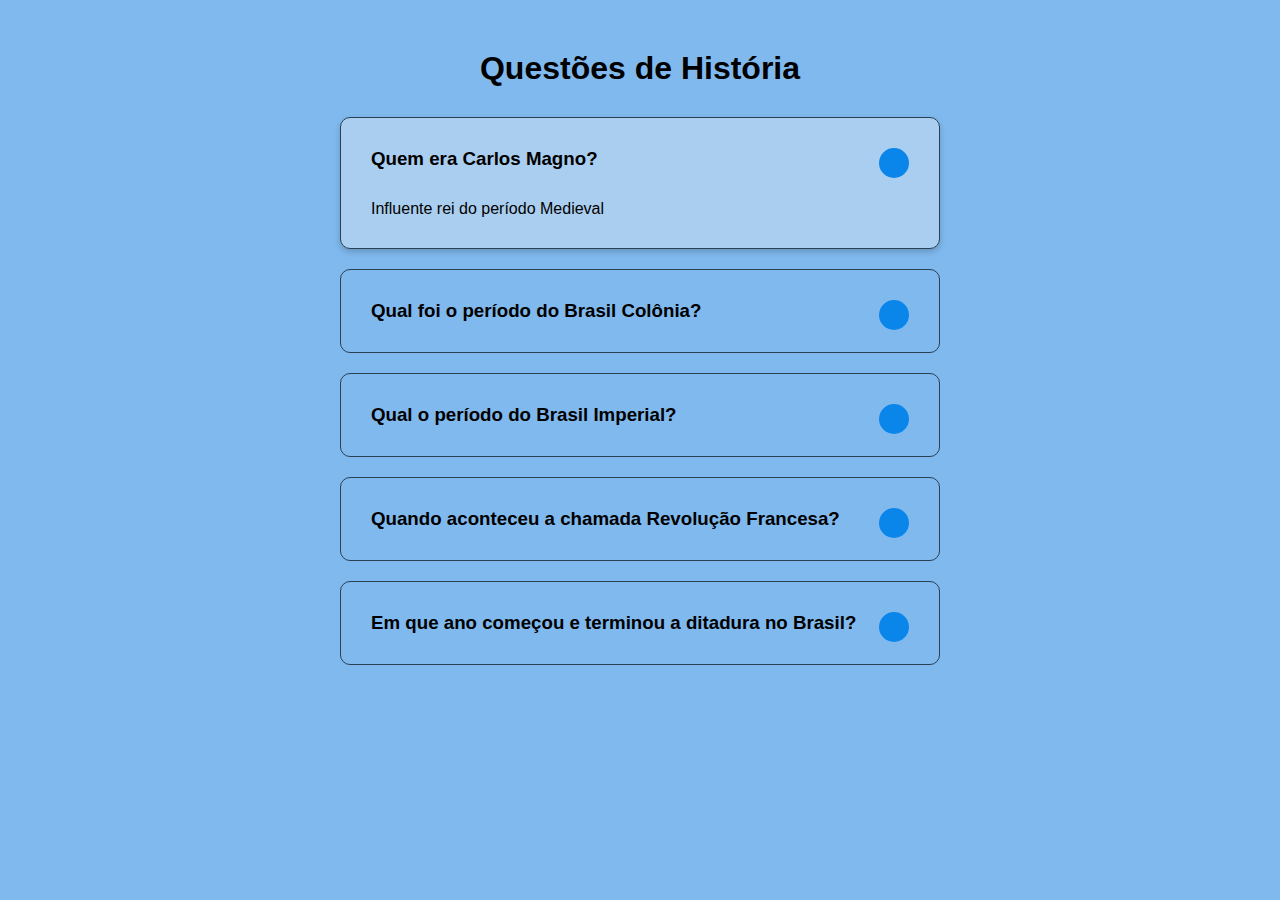
<file: Paketa-Academy_atividade3/Mini-Projetos/CaixasQuestoes/index.html>
<!DOCTYPE html>
<html lang="pt-br">
<head>
    <meta charset="UTF-8">
    <meta http-equiv="X-UA-Compatible" content="IE=edge">
    <meta name="viewport" content="width=device-width, initial-scale=1.0">
    <link rel="shortcut icon" href="favicon.ico" type="image/x-icon">
    <link rel="stylesheet" href="style.css">
    <title>Caixas de Questões</title>
</head>
<body>
    <main>
        <h1>Questões de História</h1>
        <div class="container">
            <div class="box active">
                <h3 class="box-title">Quem era Carlos Magno?</h3>
                <p class="box-text">Influente rei do período Medieval</p>
                <button class="btn"></button>
            </div>
            <div class="box">
                <h3 class="box-title">Qual foi o período do Brasil Colônia?</h3>
                <p class="box-text">de 1530 a 1822</p>
                <button class="btn"></button>
            </div>        
            <div class="box">
                <h3 class="box-title">Qual o período do Brasil Imperial?</h3>
                <p class="box-text">de 1822 a 1889</p>
                <button class="btn"></button>
            </div>       
            <div class="box">
                <h3 class="box-title">Quando aconteceu a chamada Revolução Francesa?</h3>
                <p class="box-text">de 1789 a 1799</p>
                <button class="btn"></button>
            </div>            
            <div class="box">
                <h3 class="box-title">Em que ano começou e terminou a ditadura no Brasil?</h3>
                <p class="box-text">de 1964 a 1985</p>
                <button class="btn"></button>
            </div>
        </div>
    </main>
    <script src="index.js"></script>
</body>
</html>
</file>
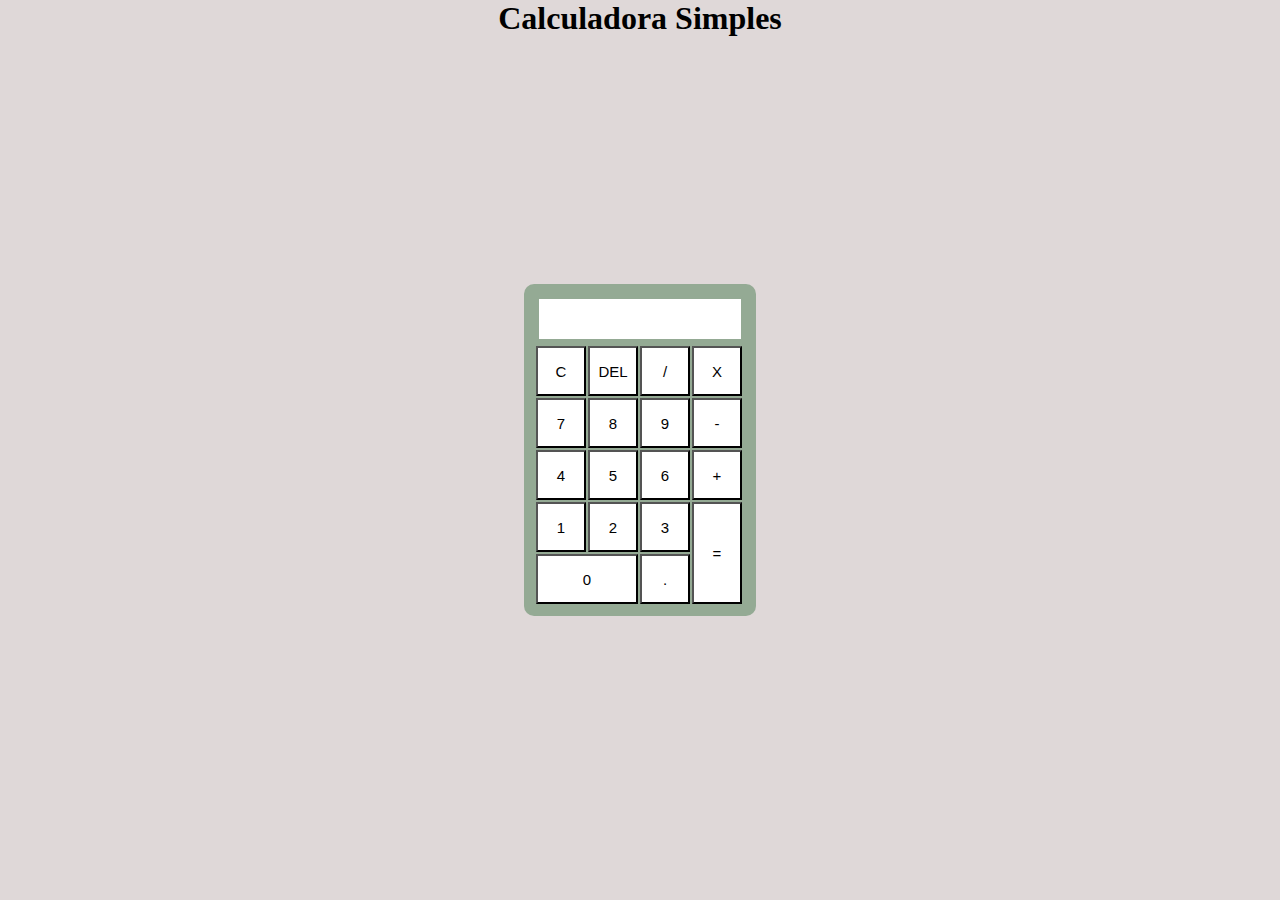
<file: Paketa-Academy_atividade3/Mini-Projetos/Calculadora/index.html>
<!DOCTYPE html>
<html lang="pt-br">
<head>
    <meta charset="UTF-8">
    <meta http-equiv="X-UA-Compatible" content="IE=edge">
    <meta name="viewport" content="width=device-width, initial-scale=1.0">
    <title>Calculadora Simples</title>
    <link rel="shortcut icon" href="favicon.ico" type="Figura">
    <link rel="stylesheet" href="style.css">
</head>
<body>
    <div class="container">
        <h1>Calculadora Simples</h1>
        <div class="calc">
            <p id="result"></p>
            <table>
                <tr>
                    <td><button class="btn" onclick="clean()">C</button></td>
                    <td><button class="btn" onclick="delet()">DEL</button></td>
                    <td><button class="btn" onclick="insert('/')">/</button></td>
                    <td><button class="btn" onclick="insert('*')">X</button></td>
                </tr>
                <tr>
                    <td><button class="btn" onclick="insert('7')">7</button></td>
                    <td><button class="btn" onclick="insert('8')">8</button></td>
                    <td><button class="btn" onclick="insert('9')">9</button></td>
                    <td><button class="btn" onclick="insert('-')">-</button></td>
                </tr>
                <tr>
                    <td><button class="btn" onclick="insert('4')">4</button></td>
                    <td><button class="btn" onclick="insert('5')">5</button></td>
                    <td><button class="btn" onclick="insert('6')">6</button></td>
                    <td><button class="btn" onclick="insert('+')">+</button></td>
                </tr>
                <tr>
                    <td><button class="btn" onclick="insert('1')">1</button></td>
                    <td><button class="btn" onclick="insert('2')">2</button></td>
                    <td><button class="btn" onclick="insert('3')">3</button></td>
                    <td rowspan="2"><button class="btn--1" onclick="calcular ()">=</button></td>
                </tr>
                <tr>
                    <td colspan="2"><button class="btn--2" onclick="insert('0')">0</button></td>
                    <td><button class="btn" onclick="insert('.')">.</button></td>
                </tr>
            </table>
        </div>
    </div>
<script src="index.js"></script>    
</body>
</html>
</file>
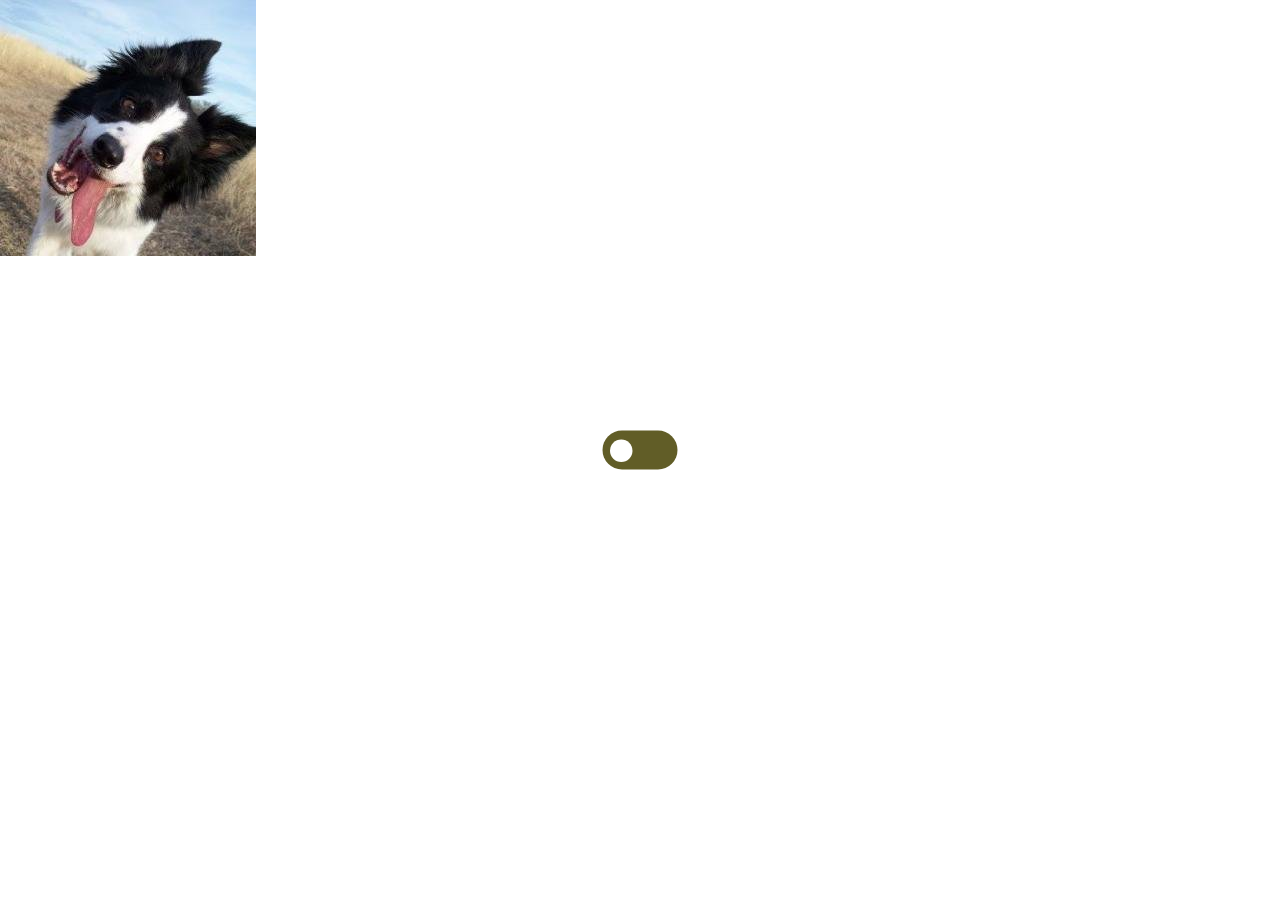
<file: Paketa-Academy_atividade3/Mini-Projetos/CheckBox/index.html>
<!DOCTYPE html>
<html lang="pt-br">
<head>
    <meta charset="UTF-8">
    <meta http-equiv="X-UA-Compatible" content="IE=edge">
    <meta name="viewport" content="width=device-width, initial-scale=1.0">
    <link rel="shortcut icon" href="favicon.ico" type="image/x-icon">
    <link rel="stylesheet" href="style.css">
    <title>Mudança de Thema</title>
</head>
<body>
    <main>
        <div>
            <input type="checkbox" class="checkbox" id="chk" />
            <label class="label" for="chk">
            <div class="ball"></div>
            </label>
        </div>
    </main>
    <script src="index.js"></script>
    
</body>
</html>
</file>
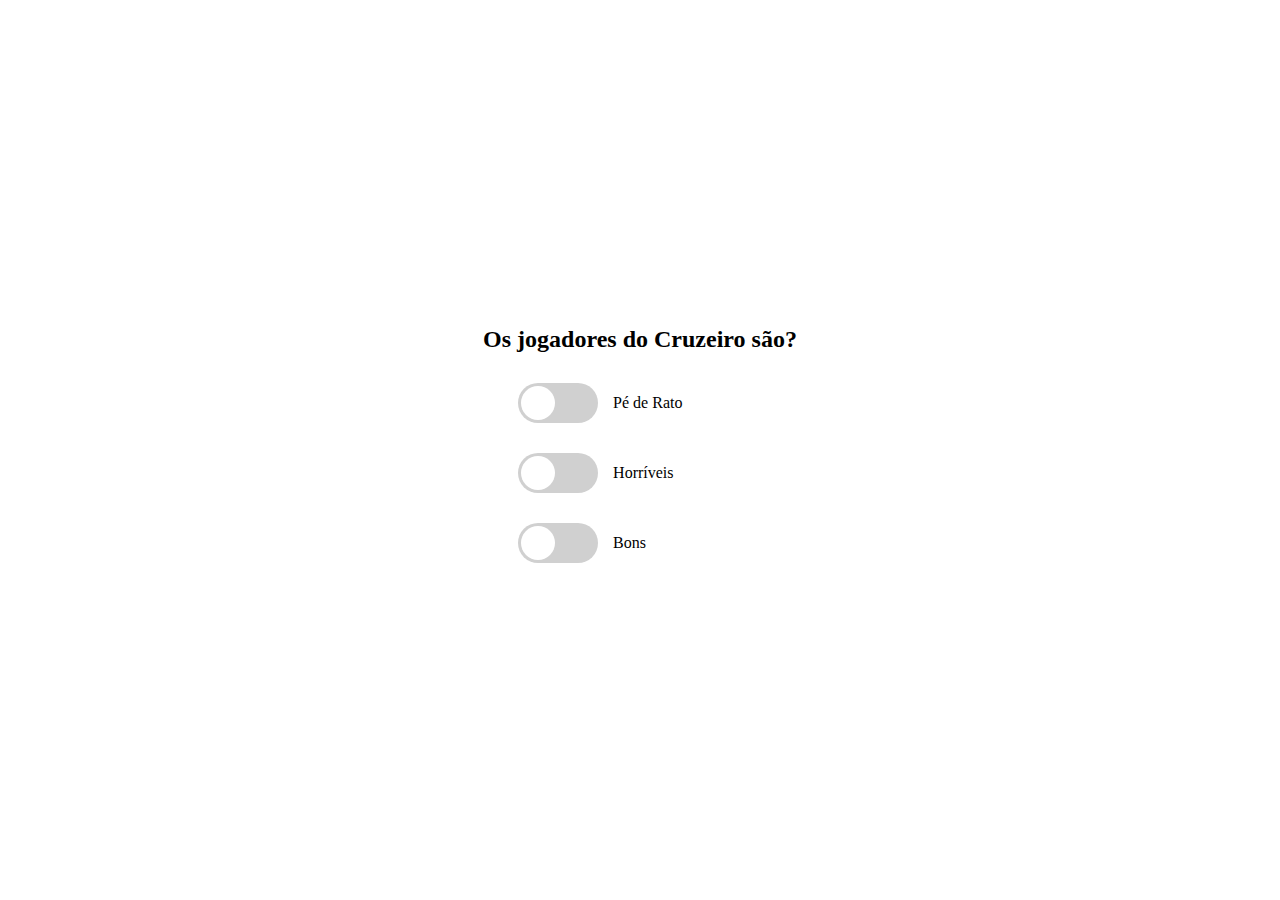
<file: Paketa-Academy_atividade3/Mini-Projetos/DoubleCheck/index.html>
<!DOCTYPE html>
<html lang="pt-br">
<head>
    <meta charset="UTF-8">
    <meta http-equiv="X-UA-Compatible" content="IE=edge">
    <meta name="viewport" content="width=device-width, initial-scale=1.0">
    <link rel="shortcut icon" href="favicon.ico" type="image/x-icon">
    <link rel="stylesheet" href="style.css">
    <title>Double Check</title>
</head>
<body>
    <main>
        <h2>Os jogadores do Cruzeiro são?</h2>
        <div class="container">
	        <input type="checkbox" class="toggle" id="a1" />
	        <label for="a1" class="label">
		        <div class="ball"></div>
	        </label>
	        <span>Pé de Rato</span>
        </div>
        <div class="container">
            <input type="checkbox" class="toggle" id="a2" />
            <label for="a2" class="label">
                <div class="ball"></div>
            </label>
            <span>Horríveis</span>
        </div>
        <div class="container">
            <input type="checkbox" class="toggle" id="a3" />
            <label for="a3" class="label">
                <div class="ball"></div>
            </label>
            <span>Bons</span>
        </div>
    </main>
    <script src="index.js"></script>
</body>
</html>
</file>
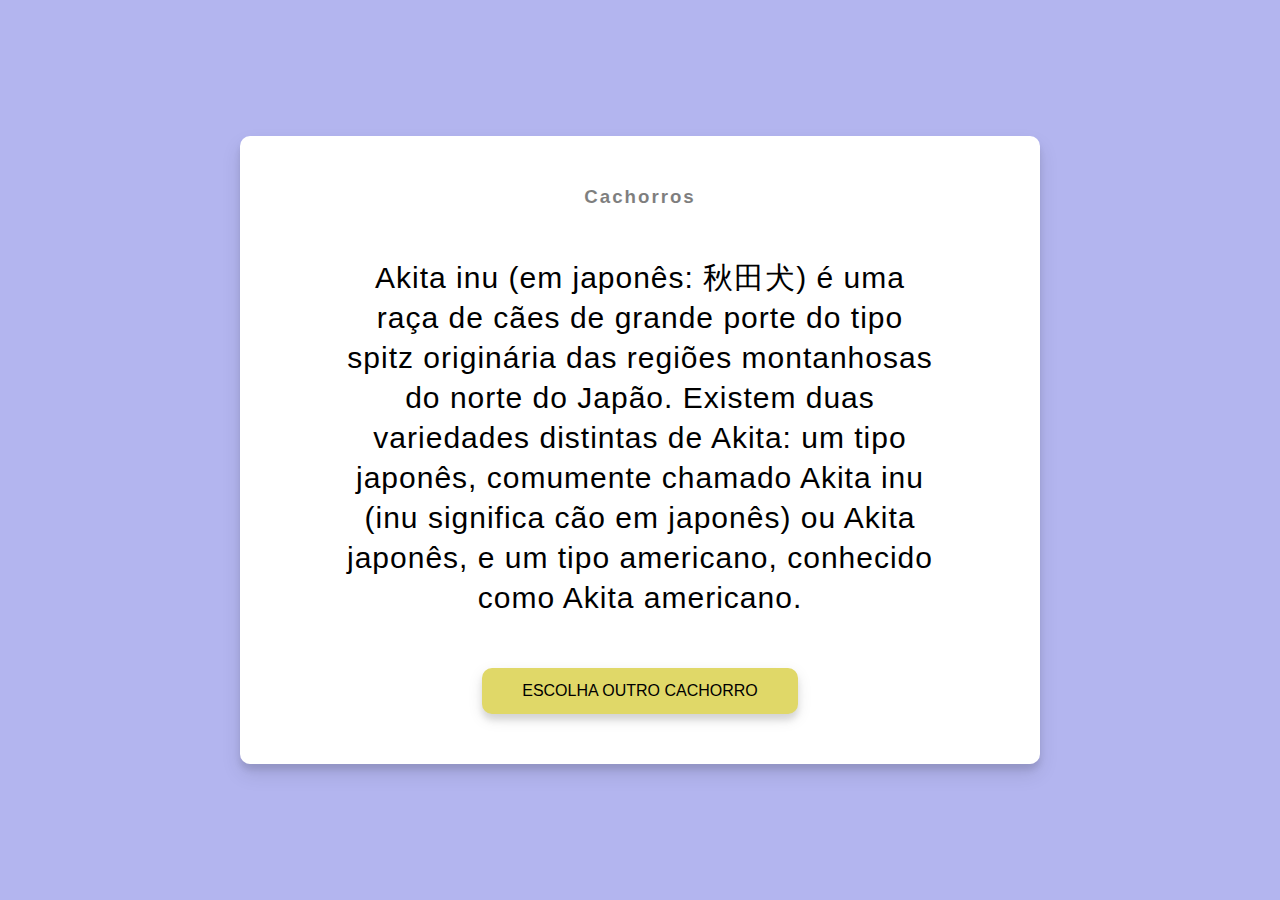
<file: Paketa-Academy_atividade3/Mini-Projetos/FrasesAleatorias/index.html>
<!DOCTYPE html>
<html lang="pt-br">
<head>
    <meta charset="UTF-8">
    <meta http-equiv="X-UA-Compatible" content="IE=edge">
    <meta name="viewport" content="width=device-width, initial-scale=1.0">
    <link rel="shortcut icon" href="favicon.ico" type="image/x-icon">
    <link rel="stylesheet" href="style.css">
    <title>Frases Aleatórias</title>
</head>
<body>
    <main>
        <div class="container">
            <h3>Cachorros</h3>
            <div id="dog" class="dog">
                <!--Aqui irão as descrições-->
            </div>             
            <button id="click_dog" class="btn">ESCOLHA OUTRO CACHORRO</button>
        </div>
    <script src="index.js"></script>
    </main>
</body>
</html>
</file>
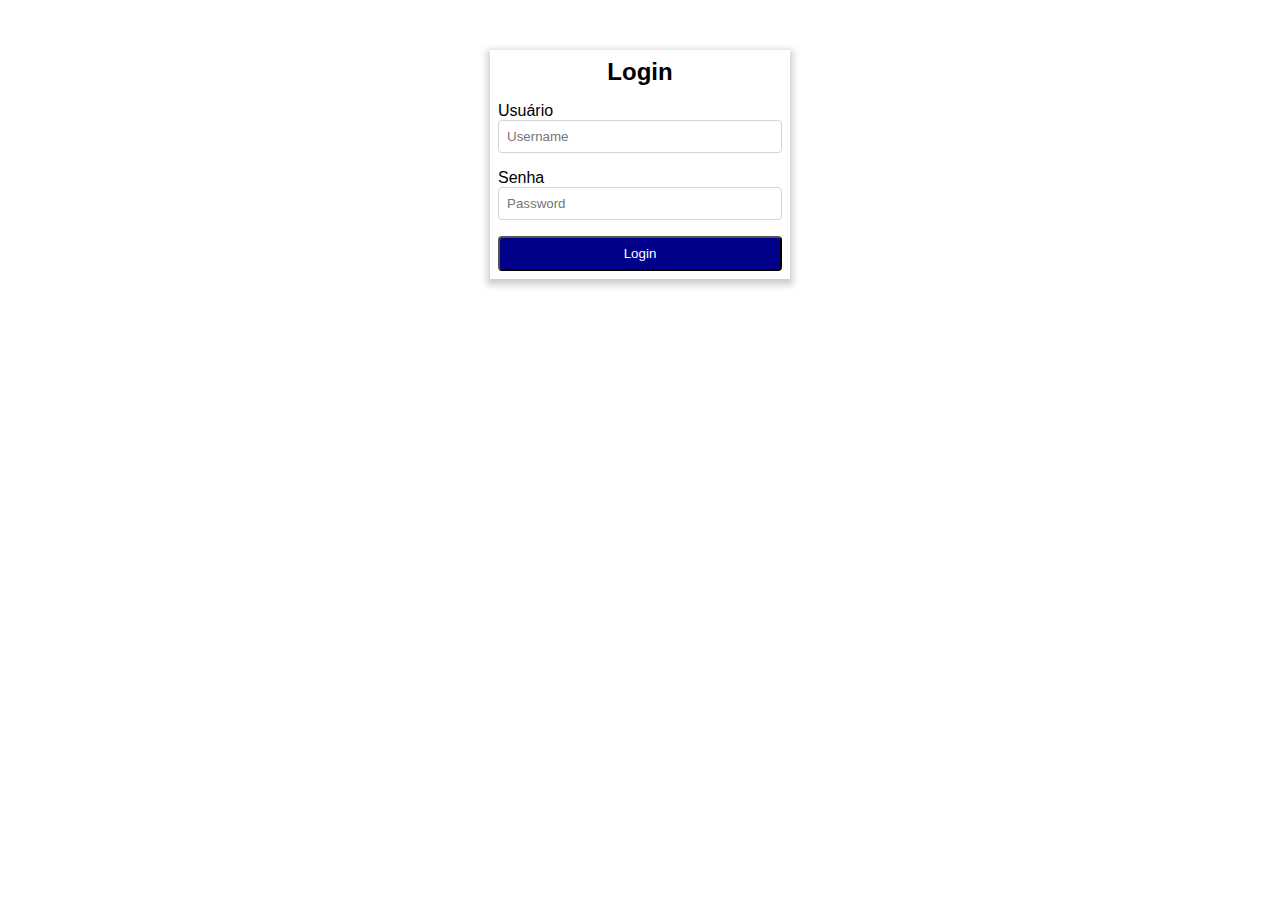
<file: Paketa-Academy_atividade3/Mini-Projetos/Login/index.html>
<!DOCTYPE html>
<html lang="pt-br">
<head>
    <meta charset="UTF-8">
    <meta http-equiv="X-UA-Compatible" content="IE=edge">
    <meta name="viewport" content="width=device-width, initial-scale=1.0">
    <title>Login</title>
    <link rel="shortcut icon" href="favicon.ico" type="image/x-icon">
    <link rel="stylesheet" href="style.css">
</head>
<body>       
    <form class="form-container" onsubmit="return validate()">
        <p id="error"></p>
        <h2 class="label">Login</h2>
        <div class="form-grp">
             <label for="username">Usuário</label>
            <input type="text" name="username" placeholder="Username" id="user">
        </div>
        <div class="form-grp">
            <label for="password">Senha</label>
            <input type="password" name="password" placeholder="Password" id="pass">
        </div>
        <div class="form-grp">
            <input type="submit" name="login-btn" value="Login">
        </div>
     </form>
    <script src="index.js"></script>
</body>
</html>
</file>
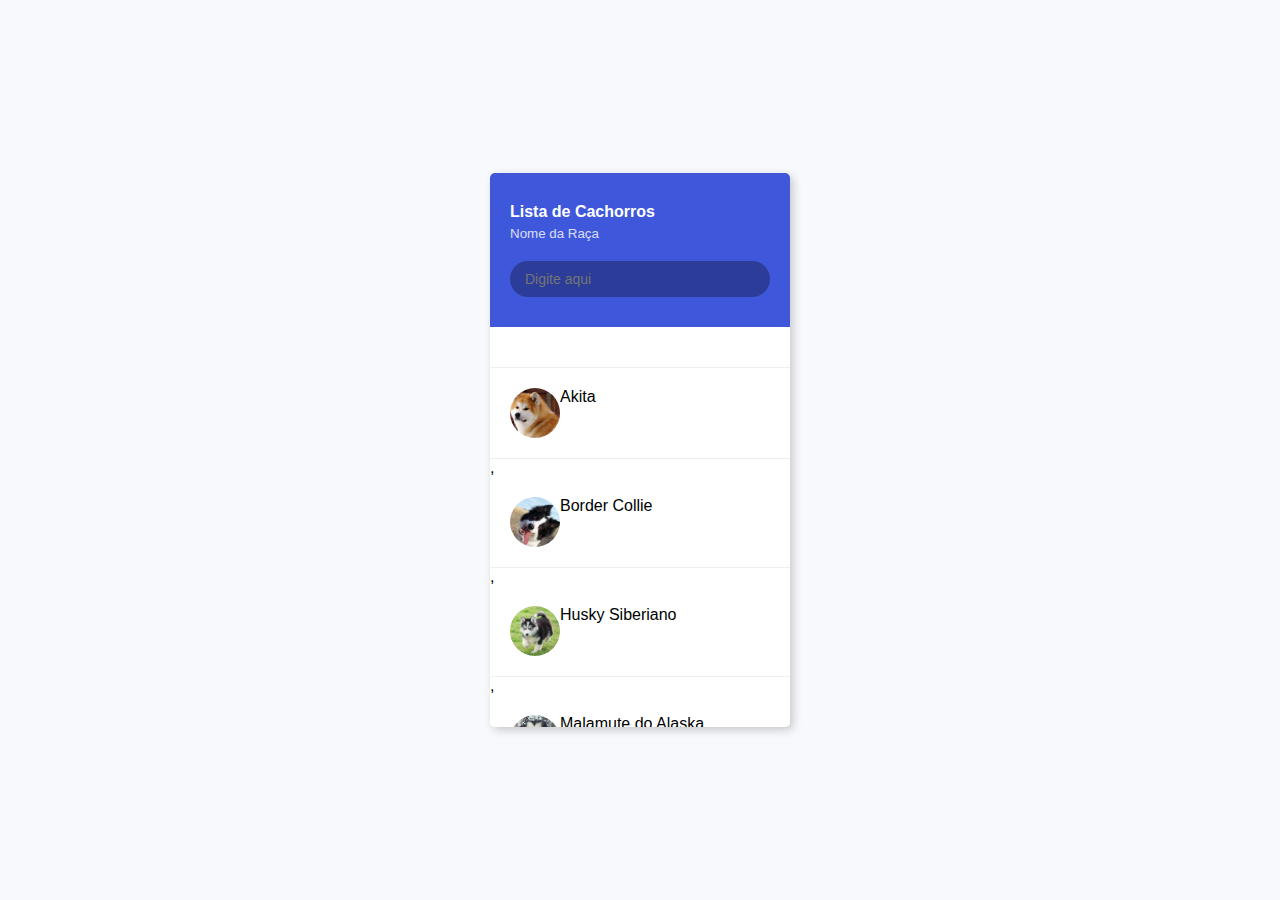
<file: Paketa-Academy_atividade3/Mini-Projetos/Painel/index.html>
<!DOCTYPE html>
<html lang="pt-br">
<head>
    <meta charset="UTF-8">
    <meta http-equiv="X-UA-Compatible" content="IE=edge">
    <meta name="viewport" content="width=device-width, initial-scale=1.0">
    <title>Painel</title>
    <link rel="shortcut icon" href="Imagens/favicon.ico" type="image/x-icon">
    <link rel="stylesheet" href="style.css">
</head>
<body>
    <div class="container">
        <div class="header">
            <h4 class="title">Lista de Cachorros</h4>
            <small class="subtitle">Nome da Raça</small>
            <input type="text" id="filter" placeholder="Digite aqui"/>
        </div>
        <ul id="result" class="dogs-list">
            <li>                
            </li>
        </ul>
    </div>
</body>
<script src="index.js"></script>
</html>
</file>
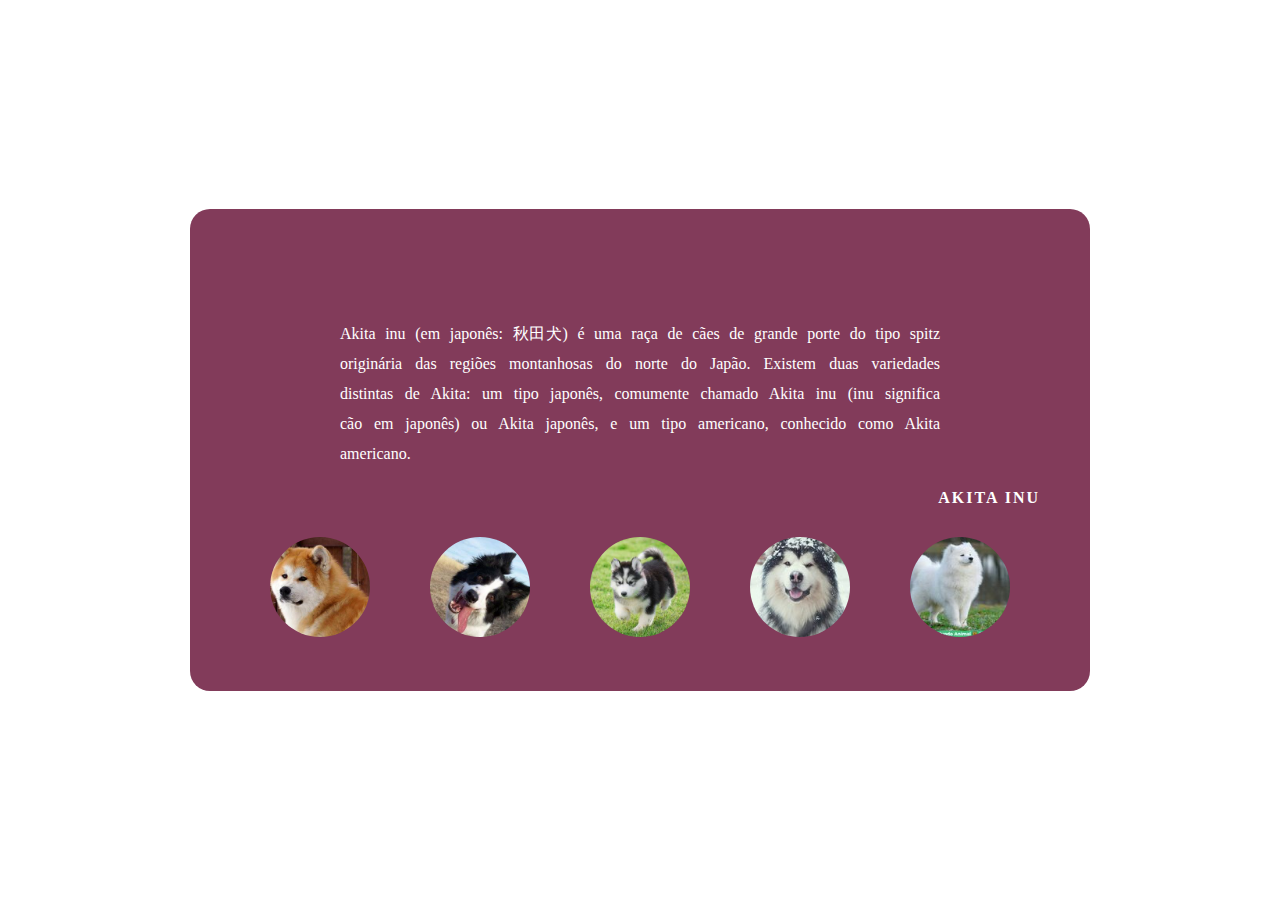
<file: Paketa-Academy_atividade3/Mini-Projetos/Testimonial Design/index.html>
<!DOCTYPE html>
<html lang="pt-br">
<head>
    <meta charset="UTF-8">
    <meta http-equiv="X-UA-Compatible" content="IE=edge">
    <meta name="viewport" content="width=device-width, initial-scale=1.0">
    <title>Testimonial Design</title>
    <link rel="shortcut icon" href="Imagens/favicon.ico" type="image/x-icon">
    <link rel="stylesheet" href="style.css">
</head>
<body>
    <div class="container">
        <p class="text"></p>
        <strong class="name"></strong>
        <div class="dogs-container">
            <div class="dog selected"><img src="Imagens/Akita.jpg" alt="Cachorro Akita"></div>
            <div class="dog"><img src="Imagens/Border.jpg" alt="Cachorro Border Collie"></div>
            <div class="dog"><img src="Imagens/Husky.jpg" alt="Cachorro Husky Siberiano"></div>
            <div class="dog"><img src="Imagens/Malamute.jpg" alt="Cachorro Malamute do Alaska"></div>
            <div class="dog"><img src="Imagens/Samoieda.jpg" alt="Cachorro Samoieda"></div>
        </div>
    </div>    
    <script src="index.js"></script>    
</body>
</html>
</file>
<file: Paketa-Academy_atividade3/Mini-Projetos/CaixasQuestoes/style.css>
* {
	box-sizing: border-box;
}

body {
	background-color: #80b9ee;
	font-family: Arial, Helvetica, sans-serif
}

h1 {
	margin: 50px 0 30px;
	text-align: center;
}

.container {
	margin: 0 auto;
	max-width: 600px;
}

.box {
	background-color: transparent;
	border: 1px solid #2b4052;
	border-radius: 10px;
	padding: 30px;
	position: relative;
	overflow: hidden;
	margin: 20px 0;
	transition: 0.3s ease;
}

.box.active {
	background-color: #e3ebf16c;
	box-shadow: 0 3px 6px rgba(0,0,0,0.1), 0 3px 6px rgba(0,0,0,0.1);
}

.box-title {
	margin: 0 35px 0 0;
}

.box-text {
	display: none;
	margin: 30px 0 0;
}

.box.active .box-text {
	display: block;
}

.btn {
	background-color: #0a86eb;
	border: none;
	border-radius: 50%;
	color: rgba(255, 255, 255, 0.171);
	cursor: pointer;
	display: flex;
	align-items: center;
	justify-content: center;
	font-size: 16px;
	padding: 0;
	position: absolute;
	top: 30px;
	right: 30px;
	height: 30px;
	width: 30px;
}

.btn:hover {
	background-color: #0a86eb34;
}
</file>
<file: Paketa-Academy_atividade3/Mini-Projetos/Calculadora/style.css>
* {
    margin: 0;
    padding: 0;
}

.container {
    background-color: rgb(223, 216, 216);
    height: 100vh;
    columns: #fff;
    font-family: Arial 10pt;
    text-align: center;
}

#result {
    background-color: #fff;
    width: 192px;
    height: 30px;
    margin: 5px;
    font-size: 25px;
    color: black;
    text-align: right;
    padding: 5px;
}

.calc {
    position: absolute;
    background-color: rgb(148, 170, 148);
    top: 50%;
    left: 50%;
    transform: translate(-50%, -50%);
    border-radius: 10px;
    padding: 10px;
}

.btn {
    background-color: #fff;
    width: 50px;
    height: 50px;
    font-size: 15px;
    cursor: pointer;
}

.btn--1 {
    background-color: #fff;
    width: 50px;
    height: 50px;
    font-size: 15px;
    cursor: pointer;
    height: 102px;
}

.btn--2 {
    background-color: #fff;
    width: 50px;
    height: 50px;
    font-size: 15px;
    cursor: pointer;
    width: 102px;
}

.btn:hover {
    background-color: rgb(223, 216, 216);;
}

.btn--1:hover {
    background-color: rgb(223, 216, 216);;
}

.btn--2:hover {
    background-color: rgb(223, 216, 216);;
}
</file>
<file: Paketa-Academy_atividade3/Mini-Projetos/CheckBox/style.css>
* {
	box-sizing: border-box;
}

body {
	background-color: #fafafa;
	display: flex;
	align-items: center;
	justify-content: center;
	height: 100vh;
	margin: 0;
	transition: background 0.2s linear;
    background: url('./Imagens/Border.jpg') no-repeat;
}

body.img {
	background: url('./Imagens/Akita.jpg') no-repeat;
}

.checkbox {
	opacity: 0;
	position: absolute;
}

.label {
	background-color: rgb(97, 93, 39);
	border-radius: 50px;
	cursor: pointer;
	display: flex;
	align-items: center;
	justify-content: space-between;
	padding: 5px;
	position: relative;
	height: 26px;
	width: 50px;
	transform: scale(1.5);
}

.label .ball {
	background-color: #fff;
	border-radius: 50%;
	position: center;
	top: 10px;
	left: 10px;
	height: 15px;
	width: 15px;
	transform: translateX(0px);
	transition: transform 0.2s linear;
}

.checkbox:checked + .label .ball {
	transform: translateX(24px);
}
</file>
<file: Paketa-Academy_atividade3/Mini-Projetos/DoubleCheck/style.css>
* {
	box-sizing: border-box;
}

body {
	display: flex;
	align-items: center;
	font-family: Georgia, 'Times New Roman', Times, serif;
	justify-content: center;
	flex-direction: column;
	min-height: 100vh;
	margin: 0;
}

.container {
	display: flex;
	align-items: center;
	margin: 30px 0;
	width: 300px;
}

.toggle {
	visibility: hidden;
}

.label {
	background-color: #d0d0d0;
	border-radius: 50px;
	cursor: pointer;
	display: inline-block;
	position: relative;
	margin: 0 15px 0;
	height: 40px;
	width: 80px;
}

.toggle:checked + .label {
	background-color: #2b2ec7c5;
}

.ball {
	animation: shrinkALittle 0.3s linear forwards;
	background: #fff;
	border-radius: 50%;
	align-items: center;
	justify-content: center;
	position: absolute;
	top: 3px;
	left: 3px;
	height: 34px;
	width: 34px;
}

.toggle:checked + .label .ball {
	animation: growALittle 0.3s linear forwards;
}

@keyframes growALittle {
	0% {
		transform: translateX(0) scale(1);
	}
	50% {
		transform: translateX(20px) scale(1.2);
	}
	
	100% {
		transform: translateX(40px) scale(1);
	}
}

@keyframes shrinkALittle {
	0% {
		transform: translateX(40px) scale(1);
	}
	50% {
		transform: translateX(20px) scale(1.2);
	}
	
	100% {
		transform: translateX(0) scale(1);
	}
}
</file>
<file: Paketa-Academy_atividade3/Mini-Projetos/FrasesAleatorias/style.css>
* {
	box-sizing: border-box;
}

body {
	background-color: #686ce081;
	font-family: Arial, Helvetica, sans-serif;
	display: flex;
	flex-direction: column;
	align-items: center;
	justify-content: center;
	height: 100vh;
	margin: 0;
}

.container {
	background-color: #fff;
	border-radius: 10px;
	box-shadow: 0 10px 20px rgba(0,0,0,0.1), 0 6px 6px rgba(0,0,0,0.1);
	padding: 50px 20px;
	text-align: center;
	max-width: 100%;
	width: 800px;
}

h3 {
	opacity: 0.5;
	letter-spacing: 2px;
	margin: 0;
}

.dog {
	font-size: 30px;
	letter-spacing: 1px;
	line-height: 40px;
	margin: 50px auto;
	max-width: 600px;
}

.btn {
	background-color: #e0d868;
	border: 0;
	border-radius: 10px;
	box-shadow: 0 5px 15px rgba(0,0,0,0.1), 0 6px 6px rgba(0,0,0,0.1);
	color: rgb(0, 0, 0);
	cursor: pointer;
	font-size: 16px;
	padding: 14px 40px;
}

.btn:active {
	transform: scale(0.98);
}

.btn:focus {
	outline: 0;
}
</file>
<file: Paketa-Academy_atividade3/Mini-Projetos/Login/style.css>
* {
    margin: 0;
    padding: 0;
    font-family: Arial, Helvetica, sans-serif;
    box-sizing: border-box;
}

.form-container {
    background-color: #fff;
    width: 300px;
    margin: 50px auto;
    box-shadow: 0px 3px 7px 3px rgba(0,0,0,0.2);
}

#error {
    color: red;
    text-align: center;
}

.form-container h2 {
    text-align: center;
    padding: 8px;
}

.form-grp {
    padding: 8px;
    position: relative;
}

input[type = text], input[type = password]{
    padding: 8px;
    width: 100%;
    border: 1px solid lightgray;
    border-radius: 4px;
}

input[type = text]:focus, input[type = password]:focus {
    outline: 0;
}

input[type = submit] {
    background-color: darkblue;
    width: 100%;
    color: #fff;
    border-radius: 4px;
    cursor: pointer;
    padding: 8px;
}
</file>
<file: Paketa-Academy_atividade3/Mini-Projetos/Painel/style.css>
* {
	box-sizing: border-box;
}

body {
	background-color: #F8F9FD;
	font-family: Arial, Helvetica, sans-serif, sans-serif;
	display: flex;
	align-items: center;
	justify-content: center;
	min-height: 100vh;
	margin: 0;
}

.container {
	border-radius: 5px;
	box-shadow: 3px 3px 10px rgba(0, 0, 0, 0.2);
	overflow: hidden;
	width: 300px;
}

.title {
	margin: 0;
}

.subtitle {
	display: inline-block;
	margin: 5px 0 20px;
	opacity: 0.8;
}

.header {
	background-color: #3E57DB;
	color: #fff;
	padding: 30px 20px;
}

.header input {
	background-color: rgba(0, 0, 0, 0.3);
	border: 0;
	border-radius: 50px;
	color: #fff;
	font-family: 'Muli', sans-serif;
	font-size: 14px;
	padding: 10px 15px;
	width: 100%;
}

.dogs-list {
	background-color: #fff;
	list-style-type: none;
	margin: 0;
	max-height: 400px;
	overflow-y: auto;
	padding: 0;
}

.dogs-list li {
	display: flex;
	padding: 20px;
}

.dogs-list li:not(:last-of-type) {
	border-bottom: 1px solid #eee;
}

.dogs-list li.hide {
	display: none;
}

.dogs-list li img {
	border-radius: 50%;
	object-fit: cover;
	height: 50px;
	width: 50px;	
}
</file>
<file: Paketa-Academy_atividade3/Mini-Projetos/Testimonial Design/style.css>
* {
	box-sizing: border-box;
}

body {
    color: #fff;
    font-size: 1rem;
	display: flex;
	align-items: center;
	justify-content: center;
	min-height: 100vh;
	margin: 0;
}

.container {
	display: flex;
	flex-direction: column;
	align-items: center;
	padding: 70px 50px 50px;
	transition: all 0.3s ease-in;
	margin: 20px;
	max-width: 100%;
    border-radius: 20px;
}

.text {
	line-height: 30px;
	margin: 40px 0 20px;
	min-height: 150px;
	max-width: 600px;
	text-align: justify;
	word-spacing: 5px;
}

.name {
	align-self: flex-end;
	font-weight: bold;
	letter-spacing: 2px;
	text-transform: uppercase;
}

.dogs-container {
	display: flex;
	flex-wrap: wrap;
	align-items: center;
	justify-content: center;
}

.dog {
	margin: 30px 30px 0;
	cursor: pointer;
}

.dog.selected img {
	box-shadow: 0 5px 10px rgba(0, 0, 0, 0.5);
	transform: scale(1.2);
}

.dog img {
	transition: all 0.3s ease-in;
	border-radius: 50%;
	width: 100px;
	height: 100px;
}
</file>
